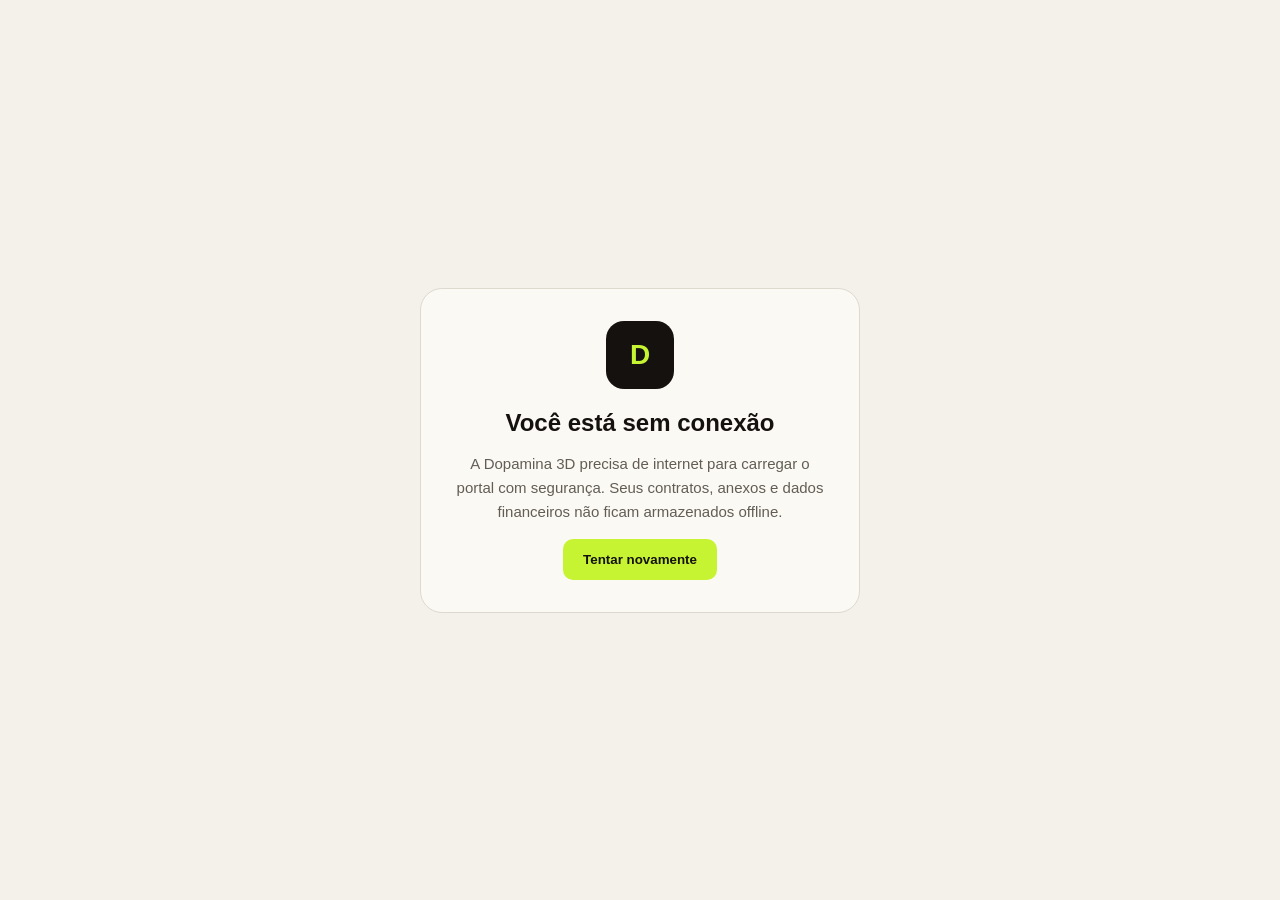
<file: offline.html>
<!doctype html>
<html lang="pt-BR">
<head>
<meta charset="utf-8">
<meta name="viewport" content="width=device-width,initial-scale=1">
<meta name="theme-color" content="#14110F">
<title>Sem conexão · Dopamina 3D</title>
<style>
*{box-sizing:border-box}body{margin:0;min-height:100vh;display:grid;place-items:center;padding:24px;background:#F4F1EA;color:#14110F;font:15px Arial,sans-serif}
main{width:min(440px,100%);padding:32px;border-radius:22px;background:#FBF9F4;border:1px solid #ded9cf;text-align:center}
.mark{width:68px;height:68px;margin:0 auto 20px;border-radius:18px;background:#14110F;display:grid;place-items:center;color:#C6F432;font-size:28px;font-weight:800}
h1{font-size:24px;margin:0 0 12px}p{color:#625D55;line-height:1.6}button{border:0;border-radius:10px;padding:13px 20px;background:#C6F432;color:#14110F;font-weight:700}
</style>

<meta name="apple-mobile-web-app-capable" content="yes"><meta name="apple-mobile-web-app-status-bar-style" content="black-translucent"><meta name="apple-mobile-web-app-title" content="Dopamina 3D"><link rel="apple-touch-icon" href="/assets/icon-192.png">
</head>
<body><main><div class="mark">D</div><h1>Você está sem conexão</h1><p>A Dopamina 3D precisa de internet para carregar o portal com segurança. Seus contratos, anexos e dados financeiros não ficam armazenados offline.</p><button onclick="location.reload()">Tentar novamente</button></main>
</body>
</html>
</file>
